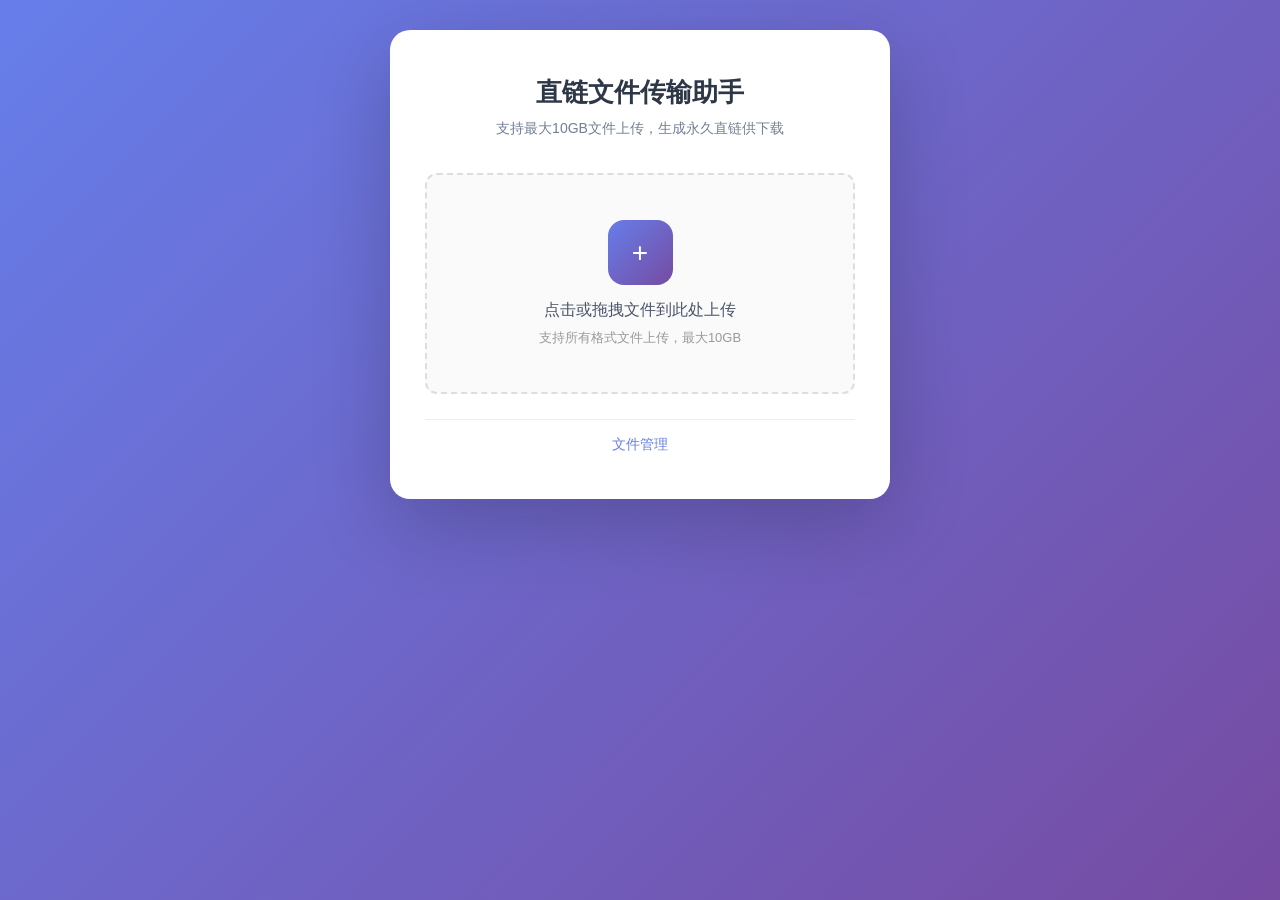
<file: index.html>
<!DOCTYPE html>
<html lang="zh-CN">
<head>
    <meta charset="UTF-8">
    <meta name="viewport" content="width=device-width, initial-scale=1.0">
    <title>直链文件传输助手</title>
    <script>
        window.location.href = 'frontend/index.html';
    </script>
</head>
<body>
    <p>正在跳转...</p>
</body>
</html>
</file>
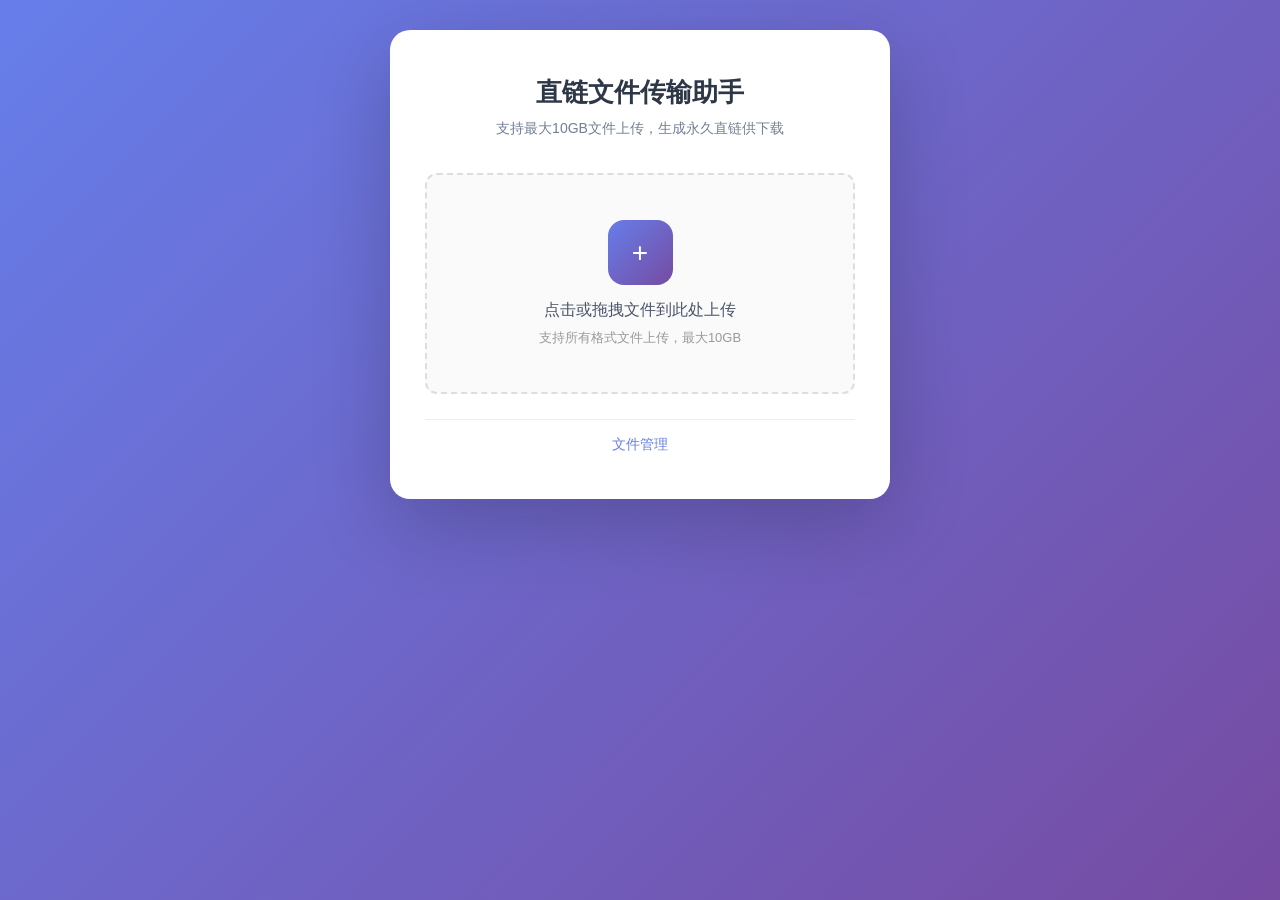
<file: frontend/index.html>
<!DOCTYPE html>
<html lang="zh-CN">
<head>
    <meta charset="UTF-8">
    <meta name="viewport" content="width=device-width, initial-scale=1.0">
    <title>直链文件传输助手</title>
    <link rel="icon" href="data:image/svg+xml,<svg xmlns='http://www.w3.org/2000/svg' viewBox='0 0 100 100'><text y='.9em' font-size='90'>⚡</text></svg>">
    <link rel="stylesheet" href="css/style.css">
</head>
<body>
    <div class="container">
        <div class="upload-box">
            <h1>直链文件传输助手</h1>
            <p class="subtitle">支持最大10GB文件上传，生成永久直链供下载</p>
            
            <div id="uploadArea">
                <div class="upload-icon">+</div>
                <div class="upload-text">点击或拖拽文件到此处上传</div>
                <div class="upload-hint">支持所有格式文件上传，最大10GB</div>
            </div>
            <input type="file" id="fileInput" accept="*">
            
            <div class="progress-container" id="progressContainer">
                <div class="progress-bar"><div class="progress-fill" id="progressFill"></div></div>
                <div class="progress-text" id="progressText">上传中...</div>
            </div>
            
            <div class="uploaded-info" id="uploadedInfo">
                <p><strong>文件名:</strong> <span id="fileName"></span></p>
                <p><strong>文件大小:</strong> <span id="fileSize"></span></p>
            </div>
            
            <div class="result" id="result"></div>
            
            <div class="nav-links">
                <a href="manage.html">文件管理</a>
            </div>
        </div>
    </div>

    <script src="js/app.js"></script>
</body>
</html>
</file>
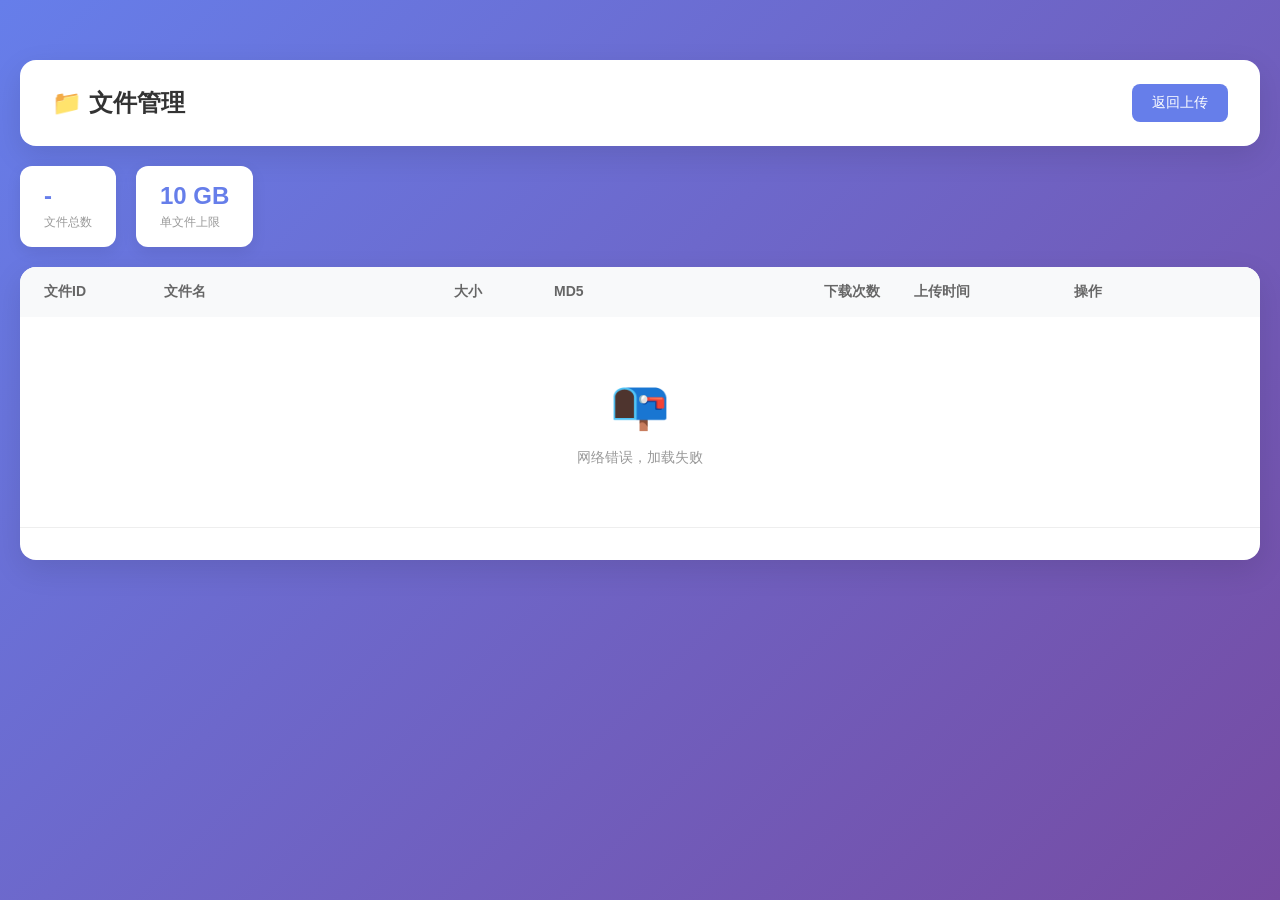
<file: frontend/manage.html>
<!DOCTYPE html>
<html lang="zh-CN">
<head>
    <meta charset="UTF-8">
    <meta name="viewport" content="width=device-width, initial-scale=1.0">
    <title>文件管理 - 直链文件传输助手</title>
    <link rel="icon" href="data:image/svg+xml,<svg xmlns='http://www.w3.org/2000/svg' viewBox='0 0 100 100'><text y='.9em' font-size='90'>⚡</text></svg>">
    <link rel="stylesheet" href="css/manage.css">
</head>
<body>
    <div class="container">
        <div class="header">
            <h1>📁 文件管理</h1>
            <a href="index.html">返回上传</a>
        </div>

        <div class="stats-bar">
            <div class="stat-item">
                <div class="stat-value" id="statTotal">-</div>
                <div class="stat-label">文件总数</div>
            </div>
            <div class="stat-item">
                <div class="stat-value">10 GB</div>
                <div class="stat-label">单文件上限</div>
            </div>
        </div>

        <div class="file-list">
            <div class="file-list-header">
                <div>文件ID</div>
                <div>文件名</div>
                <div>大小</div>
                <div>MD5</div>
                <div>下载次数</div>
                <div>上传时间</div>
                <div>操作</div>
            </div>
            <div id="fileListBody"></div>
            <div class="pagination" id="pagination"></div>
        </div>
    </div>

    <div class="toast" id="toast">链接已复制到剪贴板</div>

    <script src="js/manage.js"></script>
</body>
</html>
</file>
<file: frontend/css/style.css>
/* ============ 全局重置与背景 ============ */
* { margin: 0; padding: 0; box-sizing: border-box; }
body {  /* 页面背景渐变 */
    font-family: -apple-system, BlinkMacSystemFont, 'Segoe UI', Roboto, sans-serif;
    background: linear-gradient(135deg, #667eea 0%, #764ba2 100%);
    min-height: 100vh;
    padding: 30px 20px;
}

/* .container 上传页内容容器 */
.container { max-width: 500px; margin: 0 auto; }

/* .upload-box 上传卡片主体 */
.upload-box {
    background: #ffffff;
    border-radius: 20px;
    box-shadow: 0 25px 80px rgba(0, 0, 0, 0.2);
    padding: 45px 35px;
    text-align: center;
}

/* h1 标题“直链文件传输助手” */
h1 {
    color: #2d3748;
    font-size: 26px;
    margin-bottom: 10px;
    font-weight: 600;
}

/* .subtitle 副标题说明文字 */
.subtitle {
    color: #718096;
    font-size: 14px;
    margin-bottom: 35px;
}

/* #uploadArea 点击/拖拽上传区域 */
#uploadArea {
    border: 2px dashed #ddd;
    border-radius: 12px;
    padding: 45px 25px;
    background: #fafafa;
    cursor: pointer;
    transition: all 0.3s ease;
    margin-bottom: 25px;
}
#uploadArea:hover, #uploadArea.dragover {  /* 悬停/拖入高亮 */
    border-color: #667eea;
    background: #f0f4ff;
}

/* .upload-icon 区域内“+”号图标 */
.upload-icon {
    width: 65px;
    height: 65px;
    margin: 0 auto 15px;
    background: linear-gradient(135deg, #667eea 0%, #764ba2 100%);
    border-radius: 16px;
    display: flex;
    align-items: center;
    justify-content: center;
    font-size: 28px;
    color: white;
}

/* .upload-text 主提示文字“点击或拖拽...” */
.upload-text {
    color: #4a5568;
    font-size: 16px;
    font-weight: 500;
    margin-bottom: 8px;
}

/* .upload-hint 副提示文字“支持所有格式...” */
.upload-hint {
    color: #999;
    font-size: 13px;
}

#fileInput { display: none; }  /* 隐藏原生文件输入框 */

/* .progress-container 进度条容器（默认隐藏） */
.progress-container {
    display: none;
    margin-bottom: 20px;
}

/* .progress-bar 进度条轨道 */
.progress-bar {
    width: 100%;
    height: 8px;
    background: #eee;
    border-radius: 4px;
    overflow: hidden;
}

/* .progress-fill 进度条填充 */
.progress-fill {
    height: 100%;
    background: linear-gradient(90deg, #667eea, #764ba2);
    width: 0%;
    transition: width 0.3s ease;
}

/* .progress-text 进度文字 + 取消按钮 */
.progress-text {
    text-align: left;
    color: #666;
    font-size: 13px;
    margin-top: 8px;
    display: flex;
    justify-content: space-between;
    align-items: center;
}

/* .cancel-btn 取消上传按钮 */
.cancel-btn {
    background: #ffebee;
    color: #c62828;
    border: none;
    padding: 4px 12px;
    border-radius: 4px;
    font-size: 12px;
    cursor: pointer;
    transition: background 0.2s ease;
}
.cancel-btn:hover {
    background: #ffcdd2;
}

/* .uploaded-info 已选文件信息块（默认隐藏） */
.uploaded-info {
    display: none;
    padding: 15px;
    background: #f8f9fa;
    border-radius: 8px;
    margin-bottom: 20px;
    text-align: left;
}
.uploaded-info p {  /* 文件名/大小行 */
    margin: 5px 0;
    font-size: 13px;
    color: #555;
    white-space: nowrap;   /* 整行禁止换行，避免文件名过长时 <strong> 与文件名分到两行 */
    overflow: hidden;      /* 裁掉溢出 */
}
/* #fileName 文件名单行省略号（悬停通过 HTML title 原生 tooltip 显示完整名） */
#fileName {
    display: inline-block;
    max-width: 280px;        /* 扣除 strong 占位后剩余空间 */
    white-space: nowrap;
    overflow: hidden;
    text-overflow: ellipsis;
    vertical-align: middle;
}

/* .result 上传结果区（默认隐藏） */
.result {
    display: none;
    padding: 20px;
    border-radius: 8px;
    margin-bottom: 20px;
}
.result.success {  /* 成功态 */
    background: #e8f5e9;
    border: 1px solid #c8e6c9;
}
.result.error {  /* 失败态 */
    background: #ffebee;
    border: 1px solid #ffcdd2;
}

/* .result-title 结果标题（成功/失败） */
.result-title {
    font-weight: bold;
    margin-bottom: 10px;
    font-size: 16px;
}
.result.success .result-title { color: #2e7d32; }
.result.error .result-title { color: #c62828; }

/* .download-url 直链下载地址展示（单行，超出省略号） */
.download-url {
    background: white;
    padding: 12px;
    border-radius: 6px;
    white-space: nowrap;       /* 单行显示 */
    overflow: hidden;          /* 溢出隐藏 */
    text-overflow: ellipsis;   /* 末尾省略号 */
    font-family: monospace;
    font-size: 13px;
    color: #667eea;
    margin-top: 10px;
    text-align: left;
}

/* .copy-btn 复制链接按钮 */
.copy-btn {
    margin-top: 10px;
    padding: 10px 24px;
    background: #667eea;
    color: white;
    border: none;
    border-radius: 8px;
    cursor: pointer;
    font-size: 14px;
}
.copy-btn:hover { background: #5a6fd6; }
.copy-btn.copied { background: #2e7d32; }  /* 复制成功态 */

/* .nav-links 底部导航（文件管理入口） */
.nav-links {
    padding-top: 15px;
    border-top: 1px solid #eee;
}
.nav-links a {
    color: #667eea;
    text-decoration: none;
    font-size: 14px;
}
.nav-links a:hover { text-decoration: underline; }

/* .icon-check 成功对勾图标 */
.icon-check {
    display: inline-block;
    width: 16px;
    height: 16px;
    border: 2px solid #2e7d32;
    border-radius: 50%;
    position: relative;
    vertical-align: middle;
    margin-right: 5px;
}
.icon-check::after {  /* 对勾由边框旋转得到 */
    content: '';
    position: absolute;
    left: 4px;
    top: -2px;
    width: 4px;
    height: 10px;
    border: solid #2e7d32;
    border-width: 0 2px 2px 0;
    transform: rotate(45deg);
}

/* .icon-error 失败感叹号图标 */
.icon-error {
    display: inline-block;
    width: 16px;
    height: 16px;
    border: 2px solid #c62828;
    border-radius: 50%;
    position: relative;
    vertical-align: middle;
    margin-right: 5px;
    font-size: 10px;
    color: #c62828;
    line-height: 14px;
    text-align: center;
}
</file>
<file: frontend/css/manage.css>
/* ============ 全局重置与页面背景 ============ */
* {
    margin: 0;
    padding: 0;
    box-sizing: border-box;
}
body {
    font-family: -apple-system, BlinkMacSystemFont, 'Segoe UI', Roboto, Oxygen, Ubuntu, Cantarell, sans-serif;
    background: linear-gradient(135deg, #667eea 0%, #764ba2 100%);
    min-height: 100vh;
    padding: 20px;
}

/* .container 内容区最大宽度与居中 */
.container {
    max-width: 1260px;  /* 加宽以容纳 MD5 列 */
    margin: 0 auto;
    padding-top: 40px;
}

/* .header 顶部标题栏（标题 + 返回上传按钮） */
.header {
    background: white;
    border-radius: 16px;
    padding: 24px 32px;
    margin-bottom: 20px;
    display: flex;
    justify-content: space-between;
    align-items: center;
    box-shadow: 0 10px 30px rgba(0, 0, 0, 0.1);
}
.header h1 {  /* 标题“文件管理” */
    color: #333;
    font-size: 24px;
}
.header a {  /* 返回上传按钮 */
    padding: 10px 20px;
    background: #667eea;
    color: white;
    text-decoration: none;
    border-radius: 8px;
    font-size: 14px;
    transition: background 0.3s ease;
}
.header a:hover {
    background: #5a6fd6;
}

/* .file-list 文件列表卡片 */
.file-list {
    background: white;
    border-radius: 16px;
    box-shadow: 0 10px 30px rgba(0, 0, 0, 0.1);
    overflow: hidden;
}

/* .file-list-header 表头行（列宽需与 .file-item 保持一致，固定像素） */
.file-list-header {
    display: grid;
    grid-template-columns: 120px 290px 100px 270px 90px 160px 200px;
    padding: 16px 24px;
    background: #f8f9fa;
    font-weight: bold;
    color: #666;
    font-size: 14px;
}

/* .file-item 单行文件记录（与表头列宽一致，固定像素） */
.file-item {
    display: grid;
    grid-template-columns: 120px 290px 100px 270px 90px 160px 200px;
    padding: 16px 24px;
    border-bottom: 1px solid #eee;
    align-items: center;
    transition: background 0.2s ease;
}
.file-item:hover {
    background: #fafafa;
}
.file-item:last-child {
    border-bottom: none;
}

/* .file-id 文件ID列 */
.file-id {
    font-family: monospace;
    font-size: 13px;
    color: #667eea;
}

/* .file-name 文件名列（溢出省略 + hover 气泡显示完整名） */
.file-name {
    font-size: 14px;
    color: #333;
    overflow: hidden;
    text-overflow: ellipsis;
    white-space: nowrap;
    position: relative;
}
.file-name:hover::after {
    content: attr(title);
    position: absolute;
    left: 0;
    top: 100%;
    background: rgba(0, 0, 0, 0.9);
    color: white;
    padding: 8px 12px;
    border-radius: 6px;
    font-size: 13px;
    white-space: normal;
    word-break: break-all;
    max-width: 300px;
    z-index: 1000;
    margin-top: 4px;
    box-shadow: 0 4px 12px rgba(0, 0, 0, 0.15);
}

/* .file-size / .file-count / .file-time 信息列通用样式 */
.file-size, .file-count, .file-time {
    font-size: 13px;
    color: #666;
}

/* .file-md5 MD5 哈希列：等宽字体完整显示，可点击复制 */
.file-md5 {
    font-family: 'Consolas', 'Courier New', monospace;
    font-size: 14px;
    color: #555;
    white-space: nowrap;      /* 不换行，完整显示32位 */
    overflow: hidden;
    text-overflow: ellipsis;
    cursor: pointer;          /* 手型提示可点击 */
    transition: color 0.2s ease;
}
.file-md5:hover {
    color: #667eea;           /* hover 变紫色提示可复制 */
}
.file-md5.calculating {       /* 计算中的样式 */
    color: #f39c12;
    cursor: default;
    font-style: italic;
}

/* .file-actions 操作按钮容器 */
.file-actions {
    display: flex;
    gap: 8px;
    flex-wrap: wrap;
}

/* .action-btn 通用按钮基础样式 */
.action-btn {
    padding: 6px 12px;
    border: none;
    border-radius: 4px;
    font-size: 12px;
    cursor: pointer;
    transition: all 0.2s ease;
    text-decoration: none;
    display: inline-flex;
    align-items: center;
    justify-content: center;
}

/* .action-btn.download 下载按钮 */
.action-btn.download {
    background: #e8f5e9;
    color: #2e7d32;
}
.action-btn.download:hover {
    background: #c8e6c9;
}

/* .action-btn.share 分享（复制链接）按钮 */
.action-btn.share {
    background: #e3f2fd;
    color: #1976d2;
}
.action-btn.share:hover {
    background: #bbdefb;
}
.action-btn.share.copied {  /* 复制成功后的高亮态 */
    background: #2e7d32;
    color: white;
}

/* .action-btn.delete 删除按钮 */
.action-btn.delete {
    background: #ffebee;
    color: #c62828;
}
.action-btn.delete:hover {
    background: #ffcdd2;
}

/* .empty-state 无数据空状态 */
.empty-state {
    padding: 60px 20px;
    text-align: center;
    color: #999;
}
.empty-state .icon {
    font-size: 48px;
    margin-bottom: 16px;
}
.empty-state p {
    font-size: 14px;
}

/* .loading 列表加载中提示 */
.loading {
    padding: 40px 20px;
    text-align: center;
    color: #999;
    font-size: 14px;
}

/* .stats-bar 顶部统计条 */
.stats-bar {
    display: flex;
    gap: 20px;
    margin-bottom: 20px;
}
.stat-item {  /* 单个统计块 */
    background: white;
    padding: 16px 24px;
    border-radius: 12px;
    box-shadow: 0 5px 15px rgba(0, 0, 0, 0.08);
}
.stat-value {  /* 统计数值 */
    font-size: 24px;
    font-weight: bold;
    color: #667eea;
}
.stat-label {  /* 统计标签 */
    font-size: 12px;
    color: #999;
    margin-top: 4px;
}

/* .pagination 分页栏 */
.pagination {
    padding: 16px 24px;
    border-top: 1px solid #eee;
    display: flex;
    justify-content: center;
    align-items: center;
    gap: 8px;
}
.pagination a {  /* 分页页码按钮 */
    padding: 8px 16px;
    border: 1px solid #ddd;
    border-radius: 4px;
    text-decoration: none;
    color: #667eea;
    font-size: 14px;
    transition: all 0.2s ease;
    cursor: pointer;
}
.pagination a:hover {
    background: #f0f4ff;
    border-color: #667eea;
}
.pagination a.active {  /* 当前页 */
    background: #667eea;
    color: white;
    border-color: #667eea;
}
.pagination a.disabled {  /* 不可用按钮（首页/末页边界） */
    opacity: 0.5;
    cursor: not-allowed;
    pointer-events: none;
}
.pagination a.disabled:hover {
    background: transparent;
    border-color: #ddd;
}

/* .toast 右下角复制成功提示 */
.toast {
    position: fixed;
    bottom: 20px;
    right: 20px;
    background: rgba(0, 0, 0, 0.8);
    color: white;
    padding: 12px 24px;
    border-radius: 8px;
    font-size: 14px;
    opacity: 0;
    transform: translateY(20px);
    transition: all 0.3s ease;
    z-index: 1000;
}
.toast.show {
    opacity: 1;
    transform: translateY(0);
}
</file>
